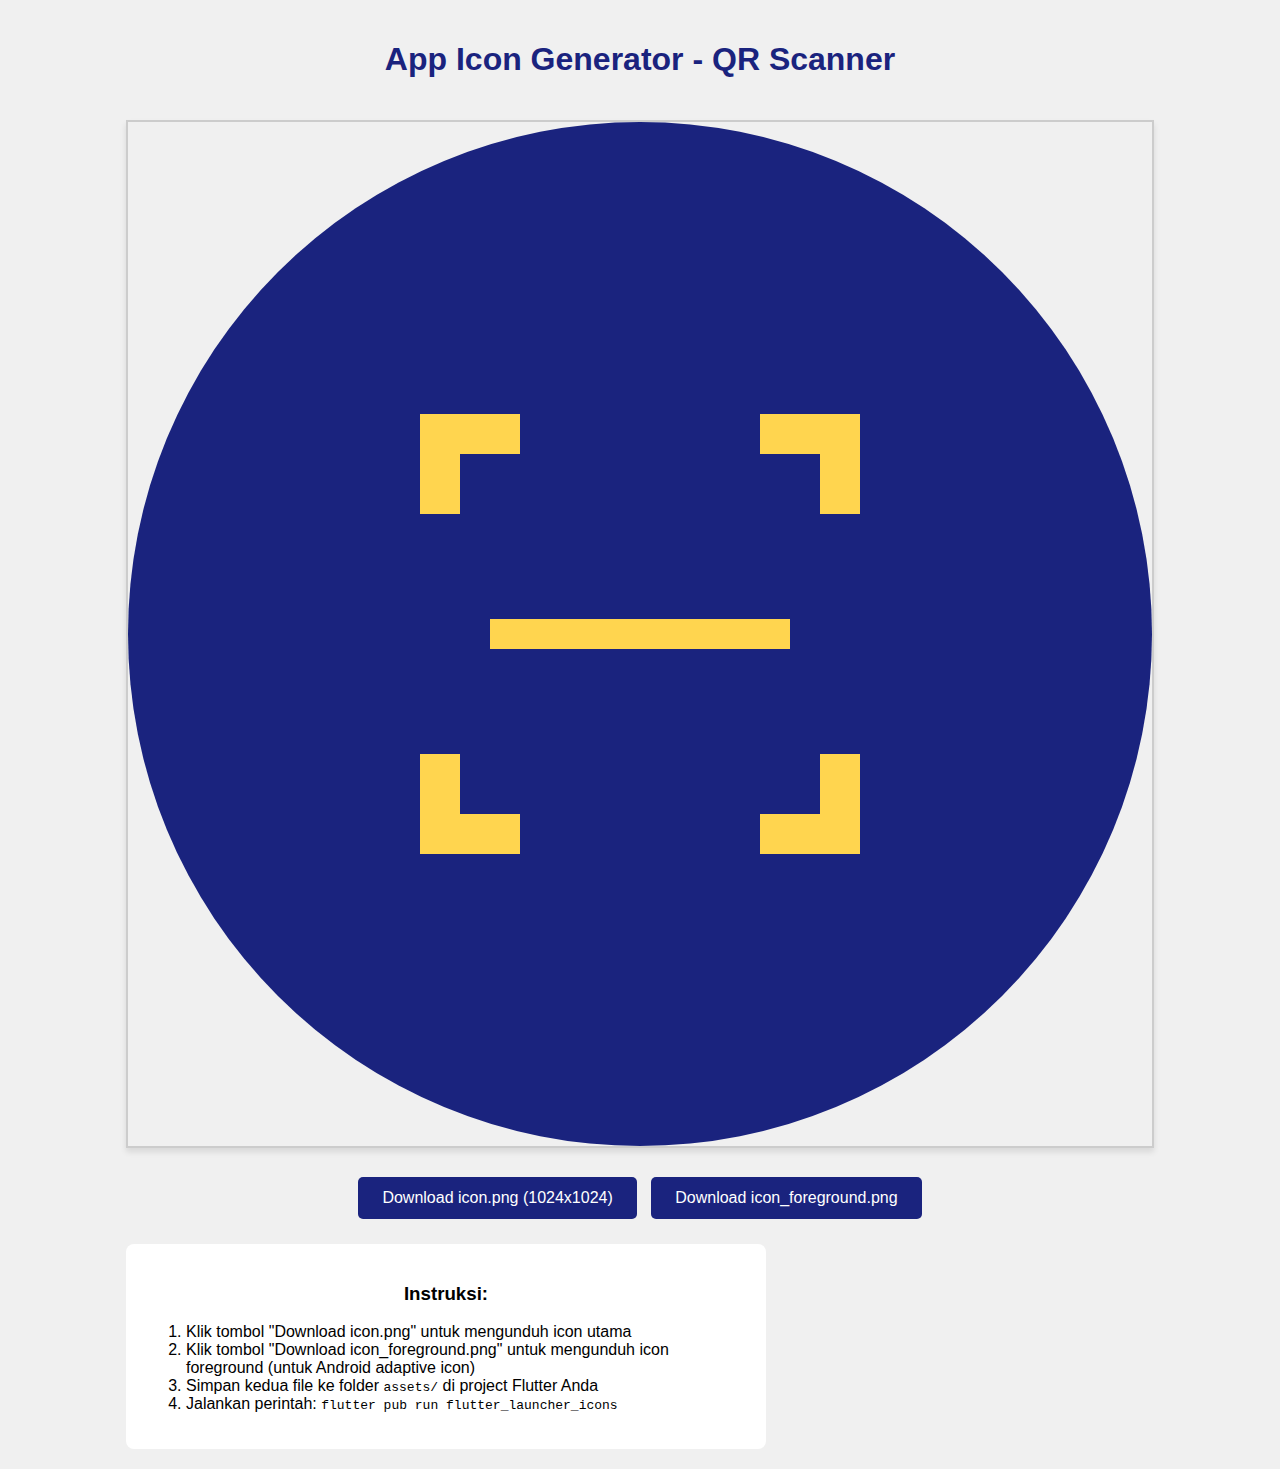
<file: assets/icon_generator.html>
<!DOCTYPE html>
<html lang="en">

<head>
    <meta charset="UTF-8">
    <meta name="viewport" content="width=device-width, initial-scale=1.0">
    <title>App Icon Generator</title>
    <style>
        body {
            font-family: Arial, sans-serif;
            display: flex;
            flex-direction: column;
            align-items: center;
            justify-content: center;
            min-height: 100vh;
            background: #f0f0f0;
            margin: 0;
            padding: 20px;
        }

        .container {
            text-align: center;
        }

        h1 {
            color: #1a237e;
        }

        canvas {
            border: 2px solid #ccc;
            margin: 20px 0;
            box-shadow: 0 4px 6px rgba(0, 0, 0, 0.1);
        }

        button {
            background: #1a237e;
            color: white;
            border: none;
            padding: 12px 24px;
            font-size: 16px;
            cursor: pointer;
            border-radius: 5px;
            margin: 5px;
        }

        button:hover {
            background: #0d1642;
        }

        .info {
            background: white;
            padding: 20px;
            border-radius: 8px;
            margin-top: 20px;
            max-width: 600px;
        }
    </style>
</head>

<body>
    <div class="container">
        <h1>App Icon Generator - QR Scanner</h1>

        <canvas id="icon" width="1024" height="1024"></canvas>
        <canvas id="foreground" width="1024" height="1024" style="display:none;"></canvas>

        <div>
            <button onclick="downloadIcon()">Download icon.png (1024x1024)</button>
            <button onclick="downloadForeground()">Download icon_foreground.png</button>
        </div>

        <div class="info">
            <h3>Instruksi:</h3>
            <ol style="text-align: left;">
                <li>Klik tombol "Download icon.png" untuk mengunduh icon utama</li>
                <li>Klik tombol "Download icon_foreground.png" untuk mengunduh icon foreground (untuk Android adaptive
                    icon)</li>
                <li>Simpan kedua file ke folder <code>assets/</code> di project Flutter Anda</li>
                <li>Jalankan perintah: <code>flutter pub run flutter_launcher_icons</code></li>
            </ol>
        </div>
    </div>

    <script>
        // Draw main icon
        const canvas = document.getElementById('icon');
        const ctx = canvas.getContext('2d');

        // Navy background circle
        ctx.fillStyle = '#1a237e';
        ctx.beginPath();
        ctx.arc(512, 512, 512, 0, Math.PI * 2);
        ctx.fill();

        // Draw QR scanner icon in gold
        ctx.fillStyle = '#ffd54f';
        ctx.strokeStyle = '#ffd54f';
        ctx.lineWidth = 40;

        // QR scanner frame
        const frameSize = 400;
        const frameX = 312;
        const frameY = 312;
        const cornerSize = 80;

        // Top-left corner
        ctx.beginPath();
        ctx.moveTo(frameX, frameY + cornerSize);
        ctx.lineTo(frameX, frameY);
        ctx.lineTo(frameX + cornerSize, frameY);
        ctx.stroke();

        // Top-right corner
        ctx.beginPath();
        ctx.moveTo(frameX + frameSize - cornerSize, frameY);
        ctx.lineTo(frameX + frameSize, frameY);
        ctx.lineTo(frameX + frameSize, frameY + cornerSize);
        ctx.stroke();

        // Bottom-left corner
        ctx.beginPath();
        ctx.moveTo(frameX, frameY + frameSize - cornerSize);
        ctx.lineTo(frameX, frameY + frameSize);
        ctx.lineTo(frameX + cornerSize, frameY + frameSize);
        ctx.stroke();

        // Bottom-right corner
        ctx.beginPath();
        ctx.moveTo(frameX + frameSize - cornerSize, frameY + frameSize);
        ctx.lineTo(frameX + frameSize, frameY + frameSize);
        ctx.lineTo(frameX + frameSize, frameY + frameSize - cornerSize);
        ctx.stroke();

        // Center scanning line
        ctx.lineWidth = 30;
        ctx.beginPath();
        ctx.moveTo(frameX + 50, frameY + frameSize / 2);
        ctx.lineTo(frameX + frameSize - 50, frameY + frameSize / 2);
        ctx.stroke();

        // Draw foreground icon (transparent background)
        const fgCanvas = document.getElementById('foreground');
        const fgCtx = fgCanvas.getContext('2d');

        // Draw QR scanner icon in gold on transparent background
        fgCtx.fillStyle = '#ffd54f';
        fgCtx.strokeStyle = '#ffd54f';
        fgCtx.lineWidth = 40;

        // QR scanner frame
        const fgFrameSize = 600;
        const fgFrameX = 212;
        const fgFrameY = 212;
        const fgCornerSize = 120;

        // Top-left corner
        fgCtx.beginPath();
        fgCtx.moveTo(fgFrameX, fgFrameY + fgCornerSize);
        fgCtx.lineTo(fgFrameX, fgFrameY);
        fgCtx.lineTo(fgFrameX + fgCornerSize, fgFrameY);
        fgCtx.stroke();

        // Top-right corner
        fgCtx.beginPath();
        fgCtx.moveTo(fgFrameX + fgFrameSize - fgCornerSize, fgFrameY);
        fgCtx.lineTo(fgFrameX + fgFrameSize, fgFrameY);
        fgCtx.lineTo(fgFrameX + fgFrameSize, fgFrameY + fgCornerSize);
        fgCtx.stroke();

        // Bottom-left corner
        fgCtx.beginPath();
        fgCtx.moveTo(fgFrameX, fgFrameY + fgFrameSize - fgCornerSize);
        fgCtx.lineTo(fgFrameX, fgFrameY + fgFrameSize);
        fgCtx.lineTo(fgFrameX + fgCornerSize, fgFrameY + fgFrameSize);
        fgCtx.stroke();

        // Bottom-right corner
        fgCtx.beginPath();
        fgCtx.moveTo(fgFrameX + fgFrameSize - fgCornerSize, fgFrameY + fgFrameSize);
        fgCtx.lineTo(fgFrameX + fgFrameSize, fgFrameY + fgFrameSize);
        fgCtx.lineTo(fgFrameX + fgFrameSize, fgFrameY + fgFrameSize - fgCornerSize);
        fgCtx.stroke();

        // Center scanning line
        fgCtx.lineWidth = 45;
        fgCtx.beginPath();
        fgCtx.moveTo(fgFrameX + 80, fgFrameY + fgFrameSize / 2);
        fgCtx.lineTo(fgFrameX + fgFrameSize - 80, fgFrameY + fgFrameSize / 2);
        fgCtx.stroke();

        function downloadIcon() {
            const link = document.createElement('a');
            link.download = 'icon.png';
            link.href = canvas.toDataURL();
            link.click();
        }

        function downloadForeground() {
            const link = document.createElement('a');
            link.download = 'icon_foreground.png';
            link.href = fgCanvas.toDataURL();
            link.click();
        }
    </script>
</body>

</html>
</file>
